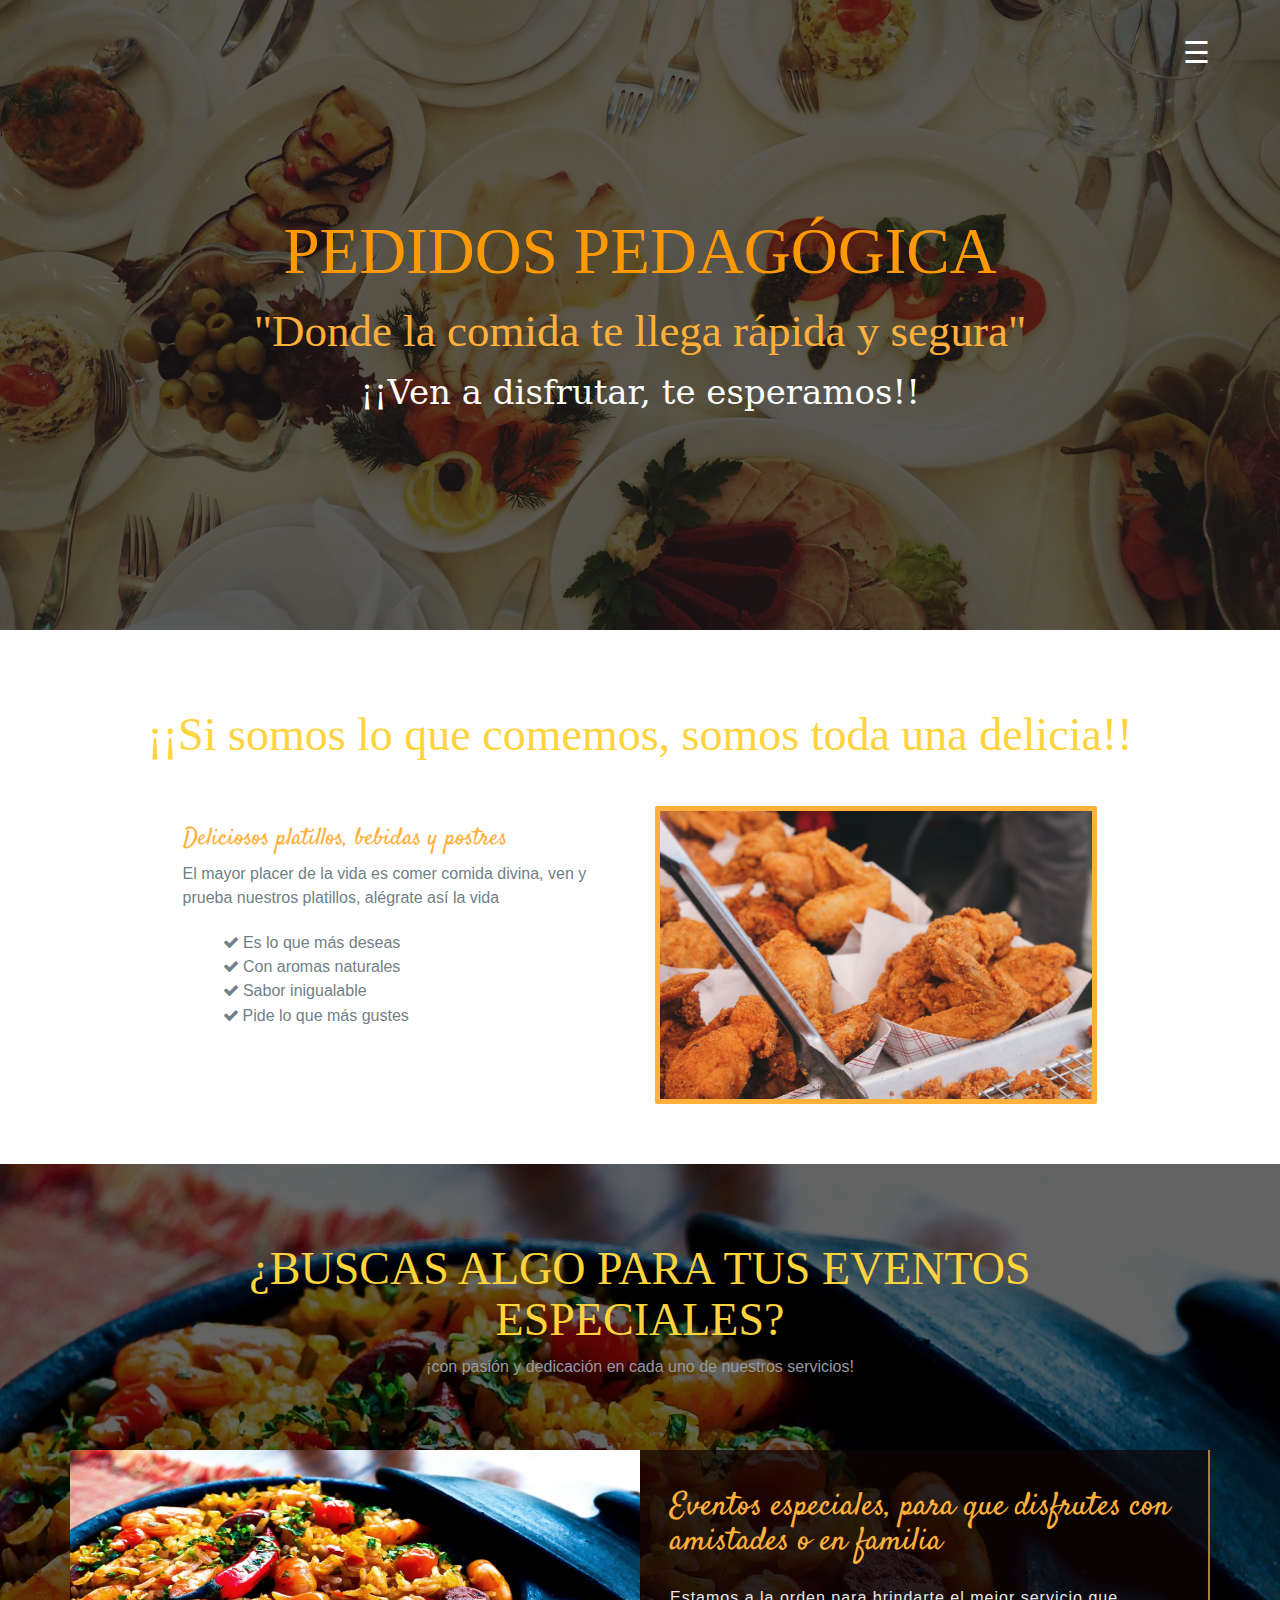
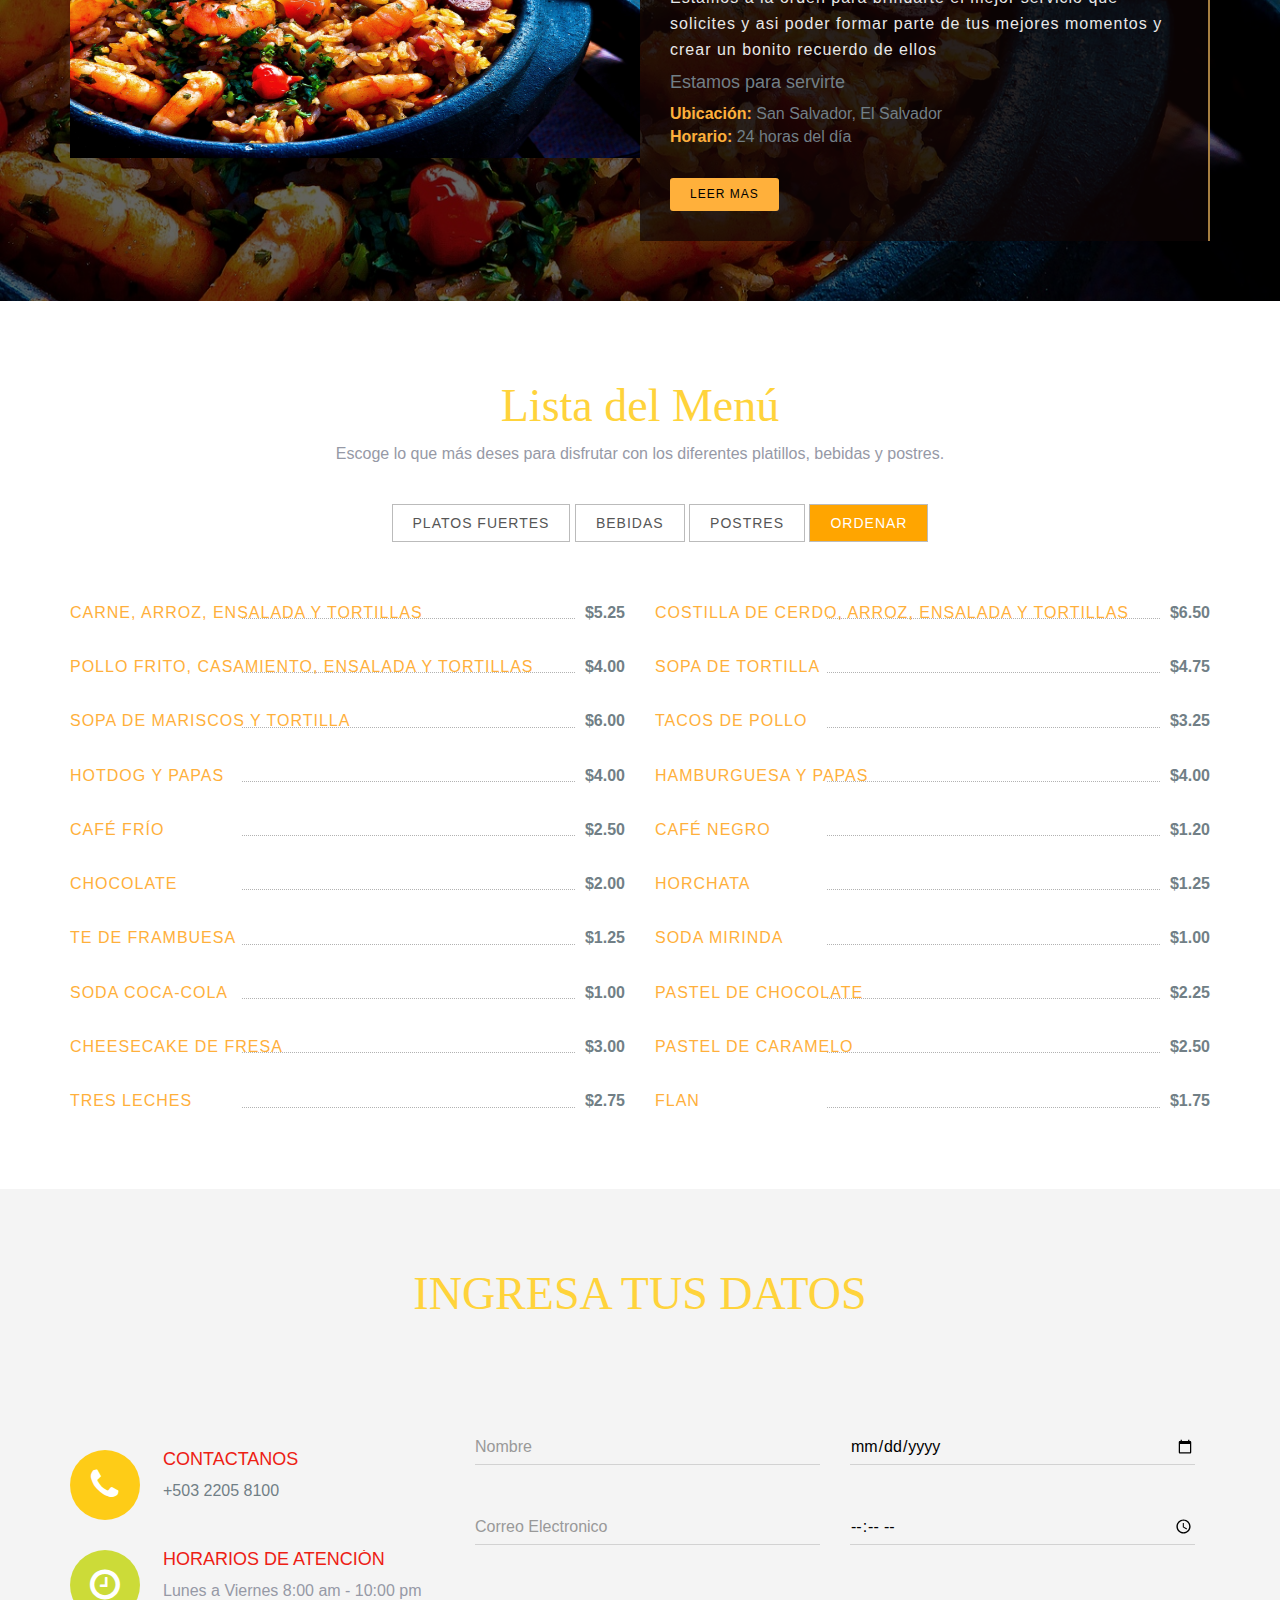
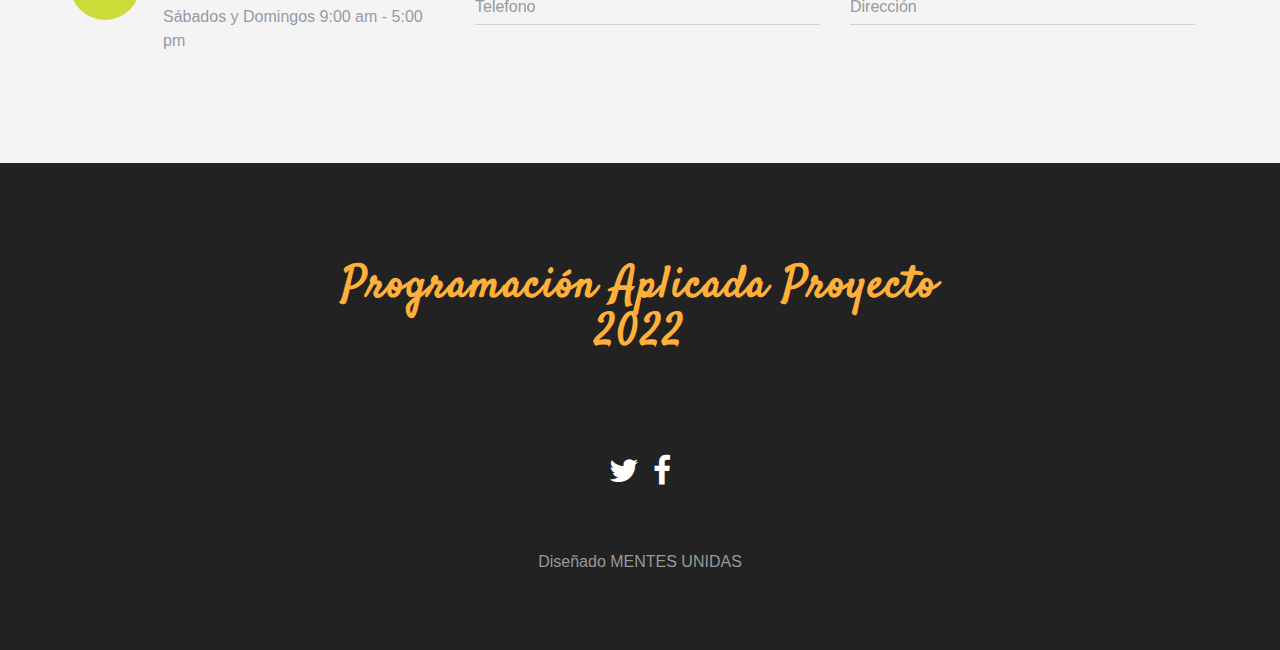
<file: delicious/index.html>
<!DOCTYPE html>
<html lang="en">

<head>
  <meta charset="utf-8">
  <meta name="viewport" content="width=device-width, initial-scale=1">
  <title>Programacion Aplicada</title>
  <meta name="description" content="Free Bootstrap Theme by BootstrapMade.com">
  <meta name="keywords" content="free website templates, free bootstrap themes, free template, free bootstrap, free website template">

  <link rel="stylesheet" type="text/css" href="https://fonts.googleapis.com/css?family=Satisfy|Bree+Serif|Candal|PT+Sans">
  <link rel="stylesheet" type="text/css" href="css/font-awesome.min.css">
  <link rel="stylesheet" type="text/css" href="css/bootstrap.min.css">
  <link rel="stylesheet" type="text/css" href="css/style.css">
  
</head>

<body>

  <!--menú-->
  <section id="banner">
    <div class="bg-color">
      <header id="header">
        <div class="container">
          <div id="mySidenav" class="sidenav">
            <a href="javascript:void(0)" class="closebtn" onclick="closeNav()">&times;</a>
            <a href="#about">A cerca</a>
            <a href="#event">Eventos</a>
            <a href="#menu-list">Menú</a>
            <a href="#contact">Contáctanos</a>
            
          </div>

          <span onclick="openNav()" class="pull-right menu-icon">☰</span>
        </div>
      </header>
      <div class="container">
        <div class="row">
          <div class="inner text-center">
            <h1 class="logo-name">PEDIDOS PEDAGÓGICA</h1>
            <h2>&quot;Donde la comida te llega rápida y segura&quot;</h2>
            <p>¡¡Ven a disfrutar, te esperamos!!</p>
            <p>&nbsp;</p>
          </div>
        </div>
      </div>
    </div>
  </section>
  
  <section id="about" class="section-padding">
    <div class="container">
      <div class="row">
        <div class="col-md-12 text-center marb-35">
          <h1 class="header-h">¡¡Si somos lo que comemos, somos toda una delicia!! </h1>
       </div>
        <div class="col-md-1"></div>
        <div class="col-md-10">
          <div class="col-md-6 col-sm-6">
            <div class="about-info">
              <h2 class="heading">Deliciosos platillos, bebidas y postres  </h2>
              <p>El mayor placer de la vida es comer comida divina, ven y prueba nuestros platillos, alégrate así la vida</p>
              <div class="details-list">
                <ul>
                  <li><em class="fa fa-check"></em> Es lo que más deseas</li>
                  <li><em class="fa fa-check"></em> Con aromas naturales</li>
                  <li><em class="fa fa-check"></em> Sabor inigualable</li>
                  <li><em class="fa fa-check">&nbsp;</em>Pide lo que más gustes</li>
                </ul>
              </div>
            </div>
          </div>
          <div class="col-md-6 col-sm-6">
            <img src="img/res01.jpg" alt="" class="img-responsive">
          </div>
        </div>
        <div class="col-md-1"></div>
      </div>
    </div>
  </section>
  <!--/about-->
  <!-- event -->
  <section id="event">
    <div class="bg-color" class="section-padding">
      <div class="container">
        <div class="row">
          <div class="col-xs-12 text-center" style="padding:60px;">
            <h1 class="header-h">¿BUSCAS ALGO PARA TUS EVENTOS ESPECIALES?</h1>
            <p class="header-p">¡con pasión y dedicación en cada uno de nuestros servicios!</p>
          </div>
          <div class="col-md-12" style="padding-bottom:60px;">
            <div class="item active left">
              <div class="col-md-6 col-sm-6 left-images">
                <img src="img/res02.jpg" class="img-responsive">
              </div>
              <div class="col-md-6 col-sm-6 details-text">
                <div class="content-holder">
                  <h2>Eventos especiales, para que disfrutes con amistades o en familia </h2>
                  <p>Estamos a la orden para brindarte el mejor servicio que solicites y asi poder formar parte de tus mejores momentos y crear un bonito recuerdo de ellos&nbsp; </p>
                  <address>
					  <h4>Estamos para servirte</h4>
                  <strong>Ubicación: </strong>San Salvador, El Salvador<br>
                  <strong>Horario: </strong> 24 horas del día
                  </address>
                  <a class="btn btn-imfo btn-read-more" href="events-details.html">Leer mas</a></div>
              </div>
            </div>
          </div>
        </div>
      </div>
    </div>
  </section>
  <!--/ event -->
  <!-- menu -->
  <section id="menu-list" class="section-padding">
    <div class="container">
      <div class="row">
        <div class="col-md-12 text-center marb-35">
          <h1 class="header-h">Lista del Menú</h1>
          <p class="header-p">Escoge lo que más deses para disfrutar con los diferentes platillos, bebidas y postres.</p>
        </div>

        <div class="col-md-12  text-center" id="menu-flters">
          <ul>
            
            <li><a class="filter" data-filter=".maincourse">PLATOS FUERTES</a></li>
            <li><a class="filter" data-filter=".drink">BEBIDAS</a></li>
            <li><a class="filter" data-filter=".afters">POSTRES</a></li>
            <li><a href="https://forms.gle/iBTjPCKKxkvt9PT59" class="filter" style="width: 100px; background-color:orange; color:#ffffff;">ORDENAR</a></li>
          </ul>
        </div>

        <div id="menu-wrapper">

          <div class="maincourse menu-restaurant"><span class="clearfix"> <a class="menu-title" href="#" data-meal-img="assets/img/restaurant/rib.jpg">Carne, arroz, ensalada y tortillas </a> <span style="left: 166px; right: 44px;"class="menu-line"> </span> <span class="menu-price">$5.25</span></span></div>

          <div class="maincourse menu-restaurant"><span class="clearfix"> <a class="menu-title" href="#" data-meal-img="assets/img/restaurant/rib.jpg">Costilla de cerdo, arroz, ensalada y tortillas</a> <span style="left: 166px; right: 
		  44px;" class="menu-line"></span> <span class="menu-price">$6.50</span></span></div>

          <div class="maincourse menu-restaurant"><span class="clearfix"> <a class="menu-title" href="#" data-meal-img="assets/img/restaurant/rib.jpg">Pollo frito, casamiento, ensalada y tortillas</a> <span style="left: 166px; right: 44px;" class="menu-line"></span> <span class="menu-price">$4.00</span></span></div>
          
		  <div class="maincourse menu-restaurant"><span class="clearfix"> <a class="menu-title" href="#" data-meal-img="assets/img/restaurant/rib.jpg">Sopa de tortilla</a> <span style="left: 166px; right:
		  44px;" class="menu-line"></span> <span class="menu-price">$4.75</span></span></div>
			
		  <div class="maincourse menu-restaurant"><span class="clearfix"> <a class="menu-title" href="#" data-meal-img="assets/img/restaurant/rib.jpg">Sopa de mariscos y tortilla</a> <span style="left: 166px; right: 
		  44px;" class="menu-line"></span> <span class="menu-price">$6.00</span></span></div>
			
		 <div class="maincourse menu-restaurant"><span class="clearfix"> <a class="menu-title" href="#" data-meal-img="assets/img/restaurant/rib.jpg">Tacos de pollo</a> <span style="left: 166px; right:
		  44px;" class="menu-line"></span> <span class="menu-price">$3.25</span></span></div>
			
		 <div class="maincourse menu-restaurant"><span class="clearfix"> <a class="menu-title" href="#" data-meal-img="assets/img/restaurant/rib.jpg">Hotdog y papas</a> <span style="left: 166px; right:
		 44px;" class="menu-line"></span> <span class="menu-price">$4.00</span></span></div>
			
		 <div class="maincourse menu-restaurant"><span class="clearfix"> <a class="menu-title" href="#" data-meal-img="assets/img/restaurant/rib.jpg">Hamburguesa y papas</a> <span style="left: 166px; right:
	     44px;" class="menu-line"></span> <span class="menu-price">$4.00</span></span></div>
			
			

       
		<div class="drink menu-restaurant"><span class="clearfix"> <a class="menu-title" href="#" data-meal-img="assets/img/restaurant/rib.jpg">Café frío </a> <span style="left: 166px; right:
		44px;" class="menu-line"></span><span class="menu-price">$2.50</span></span></div>
			
		<div class="drink menu-restaurant"><span class="clearfix"> <a class="menu-title" href="#" data-meal-img="assets/img/restaurant/rib.jpg">Café negro </a> <span style="left: 166px; right:
		44px;" class="menu-line"></span> <span class="menu-price">$1.20</span></span></div>
			
		<div class="drink menu-restaurant"><span class="clearfix"> <a class="menu-title" href="#" data-meal-img="assets/img/restaurant/rib.jpg">Chocolate </a> <span style="left: 166px; right:
		44px;" class="menu-line"></span> <span class="menu-price">$2.00</span></span></div>
			
		<div class="drink menu-restaurant"><span class="clearfix"> <a class="menu-title" href="#" data-meal-img="assets/img/restaurant/rib.jpg">Horchata </a> <span style="left: 166px; right:
		44px;" class="menu-line"></span> <span class="menu-price">$1.25</span></span></div>
			
		<div class="drink menu-restaurant"><span class="clearfix"> <a class="menu-title" href="#" data-meal-img="assets/img/restaurant/rib.jpg">Te de frambuesa</a> <span style="left: 166px; right:
		44px;" class="menu-line"></span> <span class="menu-price">$1.25</span></span></div>
			
		<div class="drink menu-restaurant"><span class="clearfix"> <a class="menu-title" href="#" data-meal-img="assets/img/restaurant/rib.jpg">Soda mirinda</a> <span style="left: 166px; right:
		44px;" class="menu-line"></span> <span class="menu-price">$1.00</span></span></div>
			
		<div class="drink menu-restaurant"><span class="clearfix"> <a class="menu-title" href="#" data-meal-img="assets/img/restaurant/rib.jpg">Soda coca-cola</a> <span style="left: 166px; right:
		44px;" class="menu-line"></span> <span class="menu-price">$1.00</span></span></div>
			

			
			
			
		<div class="afters menu-restaurant"><span class="clearfix"> <a class="menu-title" href="#" data-meal-img="assets/img/restaurant/rib.jpg">Pastel de chocolate</a> <span style="left: 166px; right:
		44px;" class="menu-line"></span> <span class="menu-price">$2.25</span></span></div>
		
		<div class="afters menu-restaurant"><span class="clearfix"> <a class="menu-title" href="#" data-meal-img="assets/img/restaurant/rib.jpg">Cheesecake de fresa</a> <span style="left: 166px; right:
		44px;" class="menu-line"></span> <span class="menu-price">$3.00</span></span></div>
		
		<div class="afters menu-restaurant"><span class="clearfix"> <a class="menu-title" href="#" data-meal-img="assets/img/restaurant/rib.jpg">Pastel de caramelo</a> <span style="left: 166px; right: 
	    44px;" class="menu-line"></span> <span class="menu-price">$2.50</span></span></div>
		
		<div class="afters menu-restaurant"><span class="clearfix"> <a class="menu-title" href="#" data-meal-img="assets/img/restaurant/rib.jpg">Tres leches</a> <span style="left: 166px; right:
		44px;" class="menu-line"></span> <span class="menu-price">$2.75</span></span></div>
			
		<div class="afters menu-restaurant"><span class="clearfix"> <a class="menu-title" href="#" data-meal-img="assets/img/restaurant/rib.jpg">Flan</a> <span style="left: 166px; right: 
		44px;" class="menu-line"></span> <span class="menu-price">$1.75</span></span></div>
			
		
</div>



      </div>
    </div>
  </section>
  <!--/ menu -->
  <!-- contact -->
  <section id="contact" class="section-padding">
    <div class="container">
      <div class="row">
        <div class="col-md-12 text-center">
          <h1 class="header-h">INGRESA TUS DATOS</h1>
          <p class="header-p">&nbsp;</p>
        </div>
      </div>
      <div class="row msg-row">
        <div class="col-md-4 col-sm-4 mr-15">
          <div class="media-2">
            <div class="media-left">
              <div class="contact-phone bg-1 text-center"><span class="phone-in-talk fa fa-phone"></span></div>
            </div>
            <div class="media-body">
              <h4 class="dark-blue regular">CONTACTANOS </h4>
              <p>+503 2205 8100</p>
            </div>
          </div>
          <div class="media-2">
            <div class="media-left">
              <div class="contact-email bg-14 text-center"><span class="hour-icon fa fa-clock-o"></span></div>
            </div>
            <div class="media-body">
              <h4 class="dark-blue regular">HORARIOS DE ATENCIÓN </h4>
              <p class="light-blue regular alt-p"> Lunes a Viernes 8:00 am - 10:00 pm</p>
              <p class="light-blue regular alt-p">Sábados y Domingos 9:00 am - 5:00 pm </p>
            </div>
          </div>
        </div>
        <div class="col-md-8 col-sm-8">
          <form action="" method="post" role="form" class="contactForm">
            <div id="sendmessage">Your booking request has been sent. Thank you!</div>
            <div id="errormessage"></div>
            <div class="col-md-6 col-sm-6 contact-form pad-form">
              <div class="form-group label-floating is-empty">
                <input type="text" name="name" class="form-control" id="name" placeholder="Nombre" data-rule="minlen:4" data-msg="Please enter at least 4 chars" />
                <div class="validation"></div>
              </div>

            </div>
            <div class="col-md-6 col-sm-6 contact-form">
              <div class="form-group">
                <input type="date" class="form-control label-floating is-empty" name="date" id="date" placeholder="Date" data-rule="required" data-msg="This field is required" />
                <div class="validation"></div>
              </div>
            </div>
            <div class="col-md-6 col-sm-6 contact-form pad-form">
              <div class="form-group">
                <input type="email" class="form-control label-floating is-empty" name="email" id="email" placeholder="Correo Electronico" data-rule="email" data-msg="Please enter a valid email" />
                <div class="validation"></div>
              </div>
            </div>
            <div class="col-md-6 col-sm-6 contact-form">
              <div class="form-group">
                <input type="time" class="form-control label-floating is-empty" name="time" id="time" placeholder="Fecha/Hora" data-rule="required" data-msg="This field is required" />
                <div class="validation"></div>
              </div>
            </div>
            <div class="col-md-6 col-sm-6 contact-form">
              <div class="form-group">
                <input type="text" class="form-control label-floating is-empty" name="phone" id="phone" placeholder="Telefono" data-rule="required" data-msg="This field is required" />
                <div class="validation"></div>
              </div>
            </div>
            <div class="col-md-6 col-sm-6 contact-form">
              <div class="form-group">
                <input type="text" class="form-control label-floating is-empty" name="address" id="people" placeholder="Dirección" data-rule="required" data-msg="This field is required" />
                <div class="validation"></div>
              </div>
            </div>
            <div class="col-md-12 contact-form">
              <div class="form-group label-floating is-empty">
                <div class="validation"></div>
              </div>

            </div>
            <div class="col-md-12 btnpad">
              <div class="contacts-btn-pad"> </div>
            </div>
          </form>
        </div>
      </div>
    </div>
  </section>
  <!-- / contact -->
  <!-- footer -->
  <footer class="footer text-center">
    <div class="footer-top">
      <div class="row">
        <div class="col-md-offset-3 col-md-6 text-center">
          <div class="widget">
            <h4 class="widget-title">Programación Aplicada Proyecto 2022</h4>
            <address>
            &nbsp;
            </address>
            <div class="social-list">
              <a href="#"><i class="fa fa-twitter" aria-hidden="true"></i></a>
              <a href="#"><i class="fa fa-facebook" aria-hidden="true"></i></a>
            </div>
            <p class="copyright clear-float">&nbsp;</p>
            <p class="copyright clear-float"><div class="credits">
               
                Diseñado MENTES UNIDAS</div>
            </p>
          </div>
        </div>
      </div>
    </div>
  </footer>
  <!-- / footer -->

  <script src="js/jquery.min.js"></script>
  <script src="js/jquery.easing.min.js"></script>
  <script src="js/bootstrap.min.js"></script>
  <script src="js/custom.js"></script>
  <script src="contactform/contactform.js"></script>

</body>

</html>
</file>
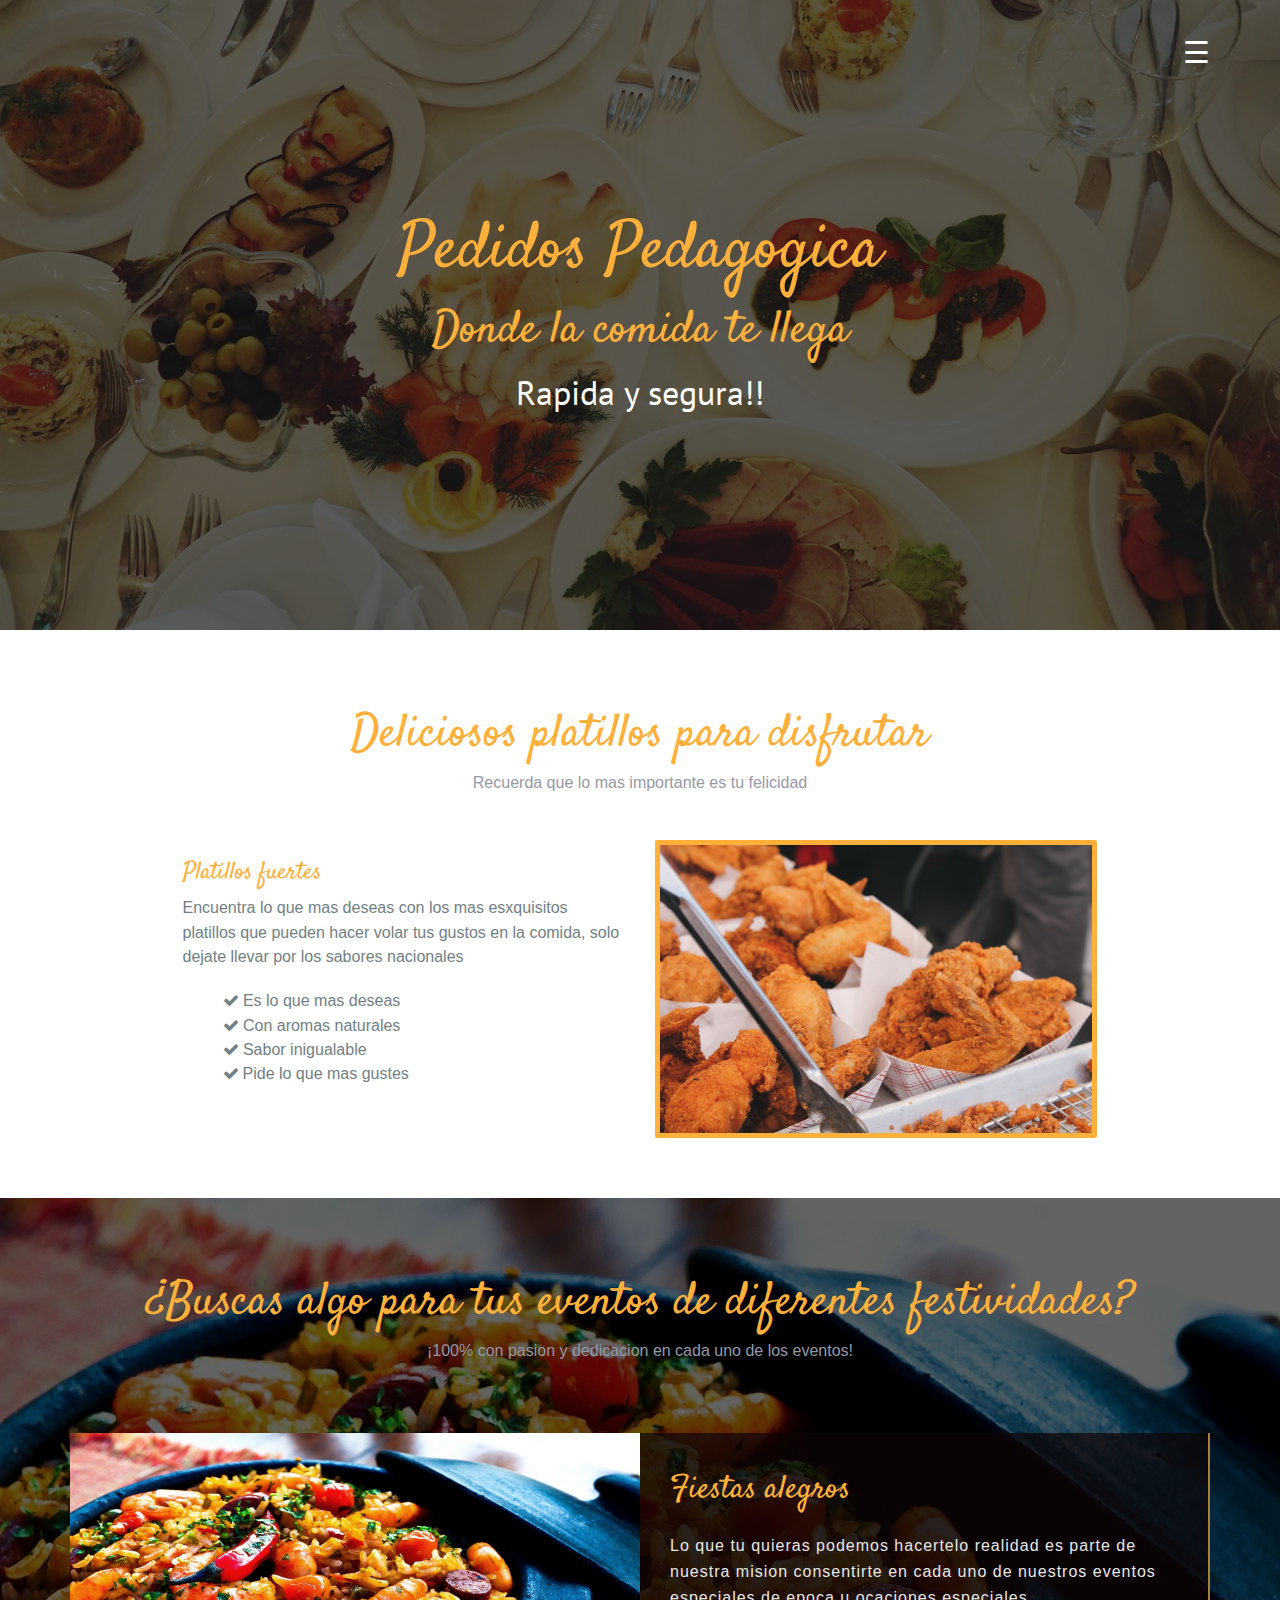
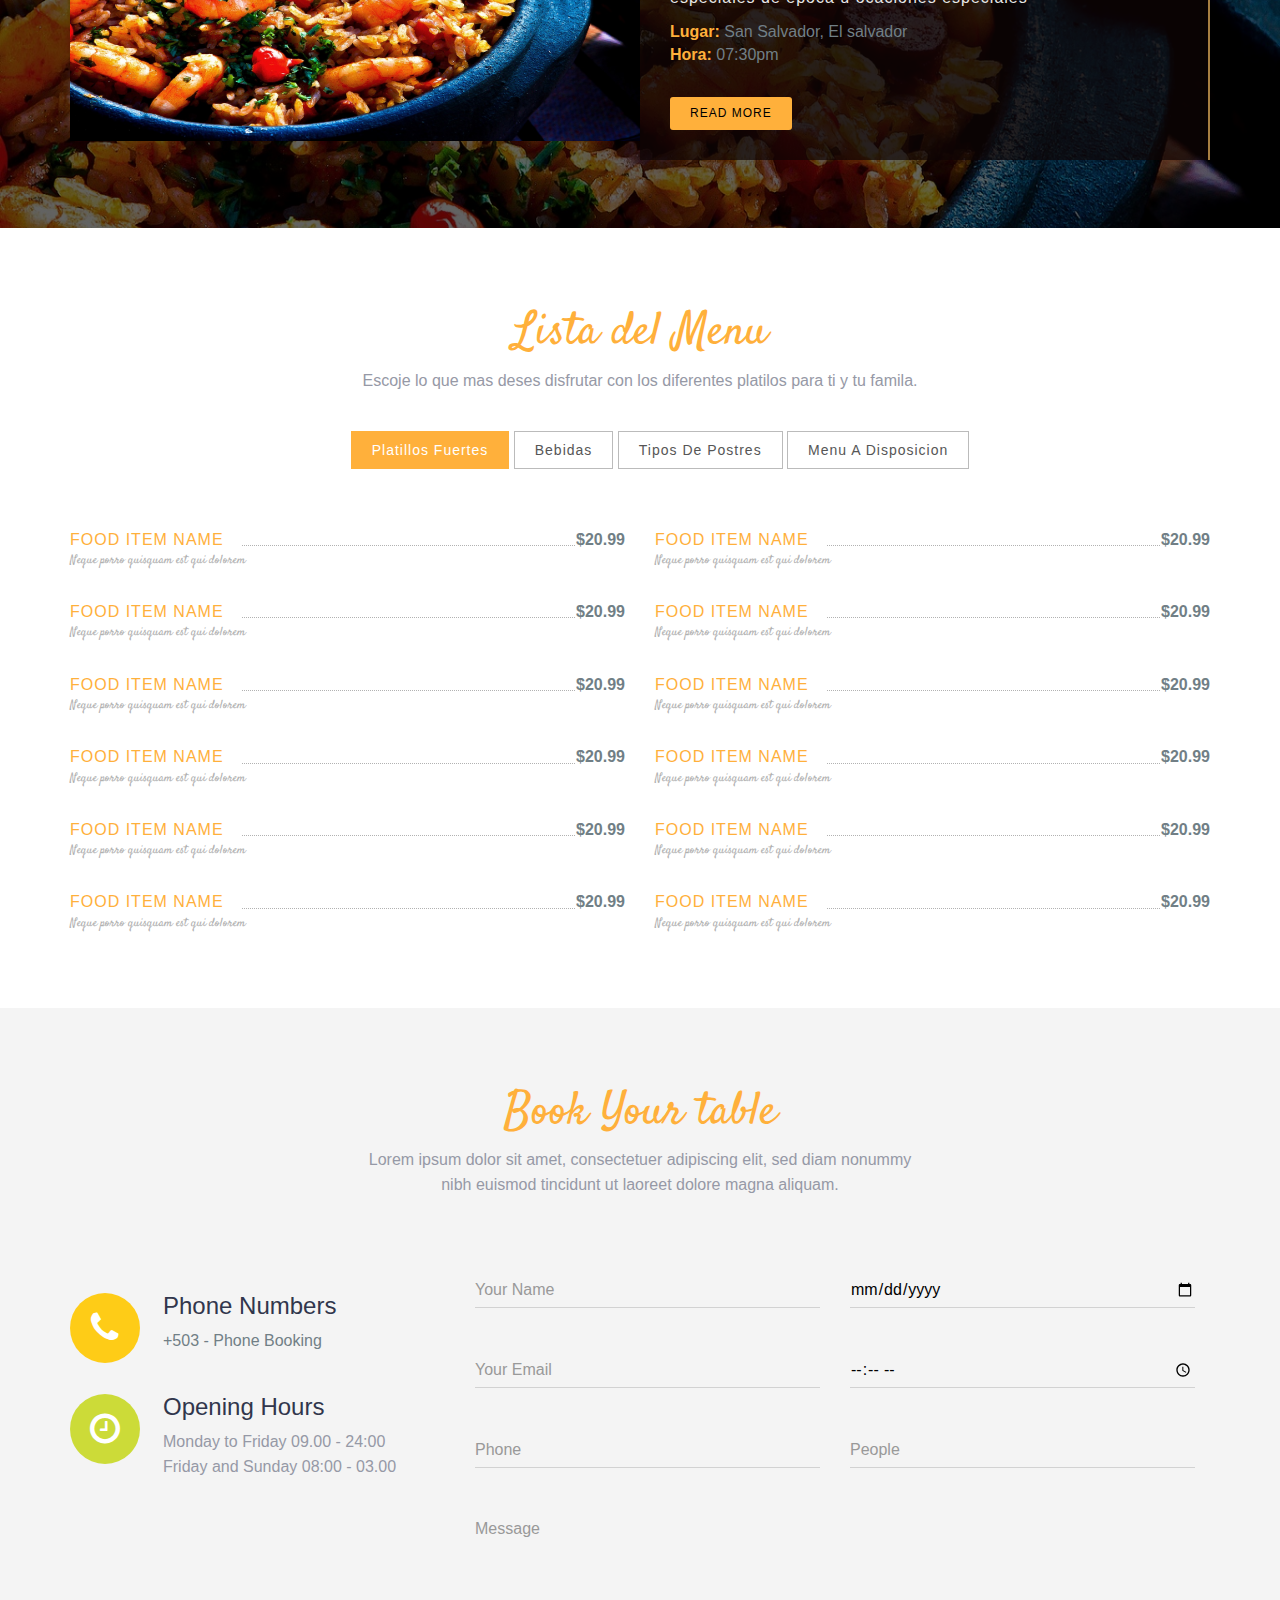
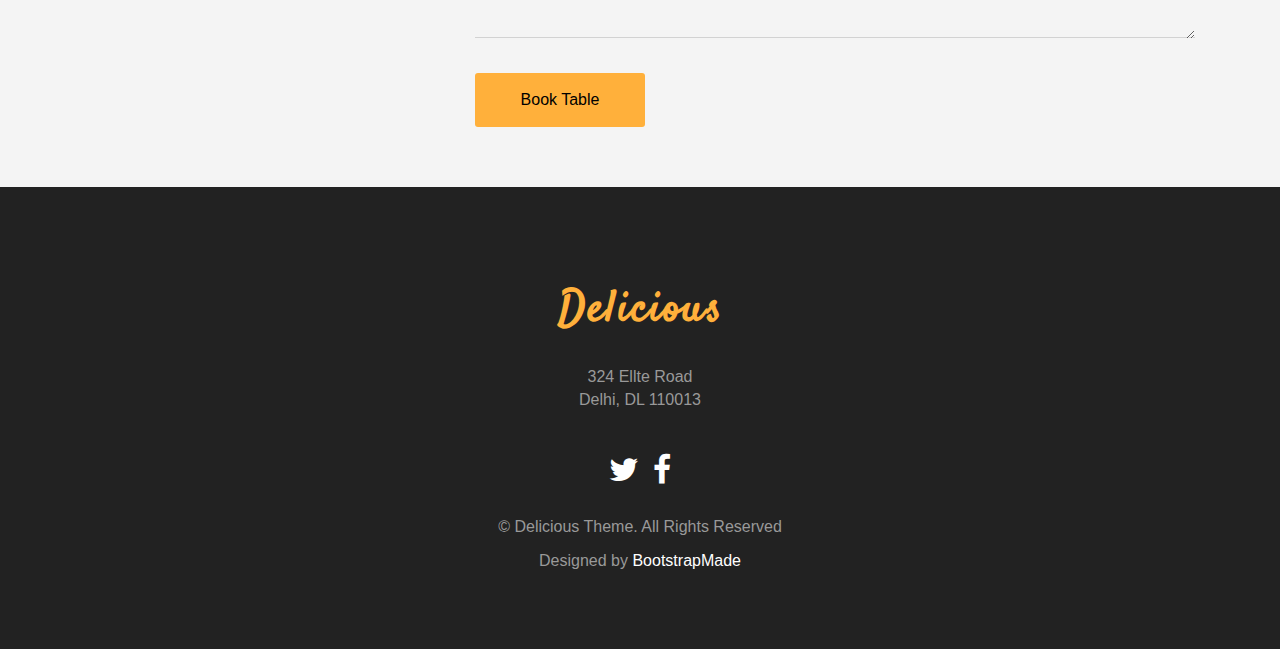
<file: delicious/Delicious/index.html>
<!DOCTYPE html>
<html lang="en">

<head>
  <meta charset="utf-8">
  <meta name="viewport" content="width=device-width, initial-scale=1">
  <title>Delicious</title>
  <meta name="description" content="Free Bootstrap Theme by BootstrapMade.com">
  <meta name="keywords" content="free website templates, free bootstrap themes, free template, free bootstrap, free website template">

  <link rel="stylesheet" type="text/css" href="https://fonts.googleapis.com/css?family=Satisfy|Bree+Serif|Candal|PT+Sans">
  <link rel="stylesheet" type="text/css" href="css/font-awesome.min.css">
  <link rel="stylesheet" type="text/css" href="css/bootstrap.min.css">
  <link rel="stylesheet" type="text/css" href="css/style.css">
  <!-- =======================================================
    Theme Name: Delicious
    Theme URL: https://bootstrapmade.com/delicious-free-restaurant-bootstrap-theme/
    Author: BootstrapMade.com
    Author URL: https://bootstrapmade.com
  ======================================================= -->
</head>

<body>
  <!--banner-->
  <section id="banner">
    <div class="bg-color">
      <header id="header">
        <div class="container">
          <div id="mySidenav" class="sidenav">
            <a href="javascript:void(0)" class="closebtn" onclick="closeNav()">&times;</a>
            <a href="#about">About</a>
            <a href="#event">Event</a>
            <a href="#menu-list">Menu</a>
            <a href="#contact">Book a table</a>
          </div>
          <!-- Use any element to open the sidenav -->
          <span onclick="openNav()" class="pull-right menu-icon">☰</span>
        </div>
      </header>
      <div class="container">
        <div class="row">
          <div class="inner text-center">
            <h1 class="logo-name">Pedidos Pedagogica</h1>
            <h2>Donde la comida te llega</h2>
            <p>Rapida y segura!!</p>
          </div>
        </div>
      </div>
    </div>
  </section>
  <!-- / banner -->
  <!--about-->
  <section id="about" class="section-padding">
    <div class="container">
      <div class="row">
        <div class="col-md-12 text-center marb-35">
          <h1 class="header-h">Deliciosos platillos para disfrutar </h1>
          <p class="header-p">Recuerda que lo mas importante es tu felicidad </p>
        </div>
        <div class="col-md-1"></div>
        <div class="col-md-10">
          <div class="col-md-6 col-sm-6">
            <div class="about-info">
              <h2 class="heading">Platillos fuertes </h2>
              <p>Encuentra lo que mas deseas con los mas esxquisitos platillos que pueden hacer volar tus gustos en la comida, solo dejate llevar por los sabores nacionales</p>
              <div class="details-list">
                <ul>
                  <li><em class="fa fa-check"></em> Es lo que mas deseas</li>
                  <li><em class="fa fa-check"></em> Con aromas naturales</li>
                  <li><em class="fa fa-check"></em> Sabor inigualable</li>
                  <li><em class="fa fa-check">&nbsp;</em>Pide lo que mas gustes</li>
                </ul>
              </div>
            </div>
          </div>
          <div class="col-md-6 col-sm-6">
            <img src="img/res01.jpg" alt="" class="img-responsive">
          </div>
        </div>
        <div class="col-md-1"></div>
      </div>
    </div>
  </section>
  <!--/about-->
  <!-- event -->
  <section id="event">
    <div class="bg-color" class="section-padding">
      <div class="container">
        <div class="row">
          <div class="col-xs-12 text-center" style="padding:60px;">
            <h1 class="header-h">¿Buscas algo para tus eventos de diferentes festividades?</h1>
            <p class="header-p">¡100% con pasion y dedicacion en cada uno de los eventos!</p>
          </div>
          <div class="col-md-12" style="padding-bottom:60px;">
            <div class="item active left">
              <div class="col-md-6 col-sm-6 left-images">
                <img src="img/res02.jpg" class="img-responsive">
              </div>
              <div class="col-md-6 col-sm-6 details-text">
                <div class="content-holder">
                  <h2>Fiestas alegros </h2>
                  <p>Lo que tu quieras podemos hacertelo realidad es parte de nuestra mision consentirte en cada uno de nuestros eventos especiales de epoca u ocaciones especiales&nbsp; </p>
                  <address>
                  <strong>Lugar: </strong>San Salvador, El salvador<br>
                  <strong>Hora: </strong> 07:30pm
                  </address>
                  <a class="btn btn-imfo btn-read-more" href="events-details.html">Read more</a>
                </div>
              </div>
            </div>
          </div>
        </div>
      </div>
    </div>
  </section>
  <!--/ event -->
  <!-- menu -->
  <section id="menu-list" class="section-padding">
    <div class="container">
      <div class="row">
        <div class="col-md-12 text-center marb-35">
          <h1 class="header-h">Lista del Menu</h1>
          <p class="header-p">Escoje lo que mas deses disfrutar con los diferentes platilos para ti y tu famila.</p>
        </div>

        <div class="col-md-12  text-center" id="menu-flters">
          <ul>
            <li><a class="filter active" data-filter=".menu-restaurant">Platillos Fuertes</a></li>
            <li><a class="filter" data-filter=".breakfast">Bebidas</a></li>
            <li><a class="filter" data-filter=".lunch">Tipos de postres</a></li>
            <li><a class="filter" data-filter=".dinner">Menu a disposicion</a></li>
          </ul>
        </div>

        <div id="menu-wrapper">

          <div class="breakfast menu-restaurant">
            <span class="clearfix">
              <a class="menu-title" href="#" data-meal-img="assets/img/restaurant/rib.jpg">Food Item Name</a>
              <span style="left: 166px; right: 44px;" class="menu-line"></span>
              <span class="menu-price">$20.99</span>
            </span>
            <span class="menu-subtitle">Neque porro quisquam est qui dolorem</span>
          </div>

          <div class="breakfast menu-restaurant">
            <span class="clearfix">
              <a class="menu-title" href="#" data-meal-img="assets/img/restaurant/rib.jpg">Food Item Name</a>
              <span style="left: 166px; right: 44px;" class="menu-line"></span>
              <span class="menu-price">$20.99</span>
            </span>
            <span class="menu-subtitle">Neque porro quisquam est qui dolorem</span>
          </div>

          <div class="breakfast menu-restaurant">
            <span class="clearfix">
              <a class="menu-title" href="#" data-meal-img="assets/img/restaurant/rib.jpg">Food Item Name</a>
              <span style="left: 166px; right: 44px;" class="menu-line"></span>
              <span class="menu-price">$20.99</span>
            </span>
            <span class="menu-subtitle">Neque porro quisquam est qui dolorem</span>
          </div>

          <div class="breakfast menu-restaurant">
            <span class="clearfix">
              <a class="menu-title" href="#" data-meal-img="assets/img/restaurant/rib.jpg">Food Item Name</a>
              <span style="left: 166px; right: 44px;" class="menu-line"></span>
              <span class="menu-price">$20.99</span>
            </span>
            <span class="menu-subtitle">Neque porro quisquam est qui dolorem</span>
          </div>

          <div class="lunch menu-restaurant">
            <span class="clearfix">
              <a class="menu-title" href="#" data-meal-img="assets/img/restaurant/rib.jpg">Food Item Name</a>
              <span style="left: 166px; right: 44px;" class="menu-line"></span>
              <span class="menu-price">$20.99</span>
            </span>
            <span class="menu-subtitle">Neque porro quisquam est qui dolorem</span>
          </div>

          <div class="lunch menu-restaurant">
            <span class="clearfix">
              <a class="menu-title" href="#" data-meal-img="assets/img/restaurant/rib.jpg">Food Item Name</a>
              <span style="left: 166px; right: 44px;" class="menu-line"></span>
              <span class="menu-price">$20.99</span>
            </span>
            <span class="menu-subtitle">Neque porro quisquam est qui dolorem</span>
          </div>

          <div class="lunch menu-restaurant">
            <span class="clearfix">
              <a class="menu-title" href="#" data-meal-img="assets/img/restaurant/rib.jpg">Food Item Name</a>
              <span style="left: 166px; right: 44px;" class="menu-line"></span>
              <span class="menu-price">$20.99</span>
            </span>
            <span class="menu-subtitle">Neque porro quisquam est qui dolorem</span>
          </div>

          <div class="lunch menu-restaurant">
            <span class="clearfix">
              <a class="menu-title" href="#" data-meal-img="assets/img/restaurant/rib.jpg">Food Item Name</a>
              <span style="left: 166px; right: 44px;" class="menu-line"></span>
              <span class="menu-price">$20.99</span>
            </span>
            <span class="menu-subtitle">Neque porro quisquam est qui dolorem</span>
          </div>

          <div class="lunch menu-restaurant">
            <span class="clearfix">
              <a class="menu-title" href="#" data-meal-img="assets/img/restaurant/rib.jpg">Food Item Name</a>
              <span style="left: 166px; right: 44px;" class="menu-line"></span>
              <span class="menu-price">$20.99</span>
            </span>
            <span class="menu-subtitle">Neque porro quisquam est qui dolorem</span>
          </div>

          <div class="dinner menu-restaurant">
            <span class="clearfix">
              <a class="menu-title" href="#" data-meal-img="assets/img/restaurant/rib.jpg">Food Item Name</a>
              <span style="left: 166px; right: 44px;" class="menu-line"></span>
              <span class="menu-price">$20.99</span>
            </span>
            <span class="menu-subtitle">Neque porro quisquam est qui dolorem</span>
          </div>

          <div class="dinner menu-restaurant">
            <span class="clearfix">
              <a class="menu-title" href="#" data-meal-img="assets/img/restaurant/rib.jpg">Food Item Name</a>
              <span style="left: 166px; right: 44px;" class="menu-line"></span>
              <span class="menu-price">$20.99</span>
            </span>
            <span class="menu-subtitle">Neque porro quisquam est qui dolorem</span>
          </div>

          <div class="dinner menu-restaurant">
            <span class="clearfix">
              <a class="menu-title" href="#" data-meal-img="assets/img/restaurant/rib.jpg">Food Item Name</a>
              <span style="left: 166px; right: 44px;" class="menu-line"></span>
              <span class="menu-price">$20.99</span>
            </span>
            <span class="menu-subtitle">Neque porro quisquam est qui dolorem</span>
          </div>
        </div>

      </div>
    </div>
  </section>
  <!--/ menu -->
  <!-- contact -->
  <section id="contact" class="section-padding">
    <div class="container">
      <div class="row">
        <div class="col-md-12 text-center">
          <h1 class="header-h">Book Your table</h1>
          <p class="header-p">Lorem ipsum dolor sit amet, consectetuer adipiscing elit, sed diam nonummy
            <br>nibh euismod tincidunt ut laoreet dolore magna aliquam. </p>
        </div>
      </div>
      <div class="row msg-row">
        <div class="col-md-4 col-sm-4 mr-15">
          <div class="media-2">
            <div class="media-left">
              <div class="contact-phone bg-1 text-center"><span class="phone-in-talk fa fa-phone"></span></div>
            </div>
            <div class="media-body">
              <h4 class="dark-blue regular">Phone Numbers</h4>
              <p>+503 - Phone Booking</p>
            </div>
          </div>
          <div class="media-2">
            <div class="media-left">
              <div class="contact-email bg-14 text-center"><span class="hour-icon fa fa-clock-o"></span></div>
            </div>
            <div class="media-body">
              <h4 class="dark-blue regular">Opening Hours</h4>
              <p class="light-blue regular alt-p"> Monday to Friday 09.00 - 24:00</p>
              <p class="light-blue regular alt-p">
                Friday and Sunday 08:00 - 03.00
              </p>
            </div>
          </div>
        </div>
        <div class="col-md-8 col-sm-8">
          <form action="" method="post" role="form" class="contactForm">
            <div id="sendmessage">Your booking request has been sent. Thank you!</div>
            <div id="errormessage"></div>
            <div class="col-md-6 col-sm-6 contact-form pad-form">
              <div class="form-group label-floating is-empty">
                <input type="text" name="name" class="form-control" id="name" placeholder="Your Name" data-rule="minlen:4" data-msg="Please enter at least 4 chars" />
                <div class="validation"></div>
              </div>

            </div>
            <div class="col-md-6 col-sm-6 contact-form">
              <div class="form-group">
                <input type="date" class="form-control label-floating is-empty" name="date" id="date" placeholder="Date" data-rule="required" data-msg="This field is required" />
                <div class="validation"></div>
              </div>
            </div>
            <div class="col-md-6 col-sm-6 contact-form pad-form">
              <div class="form-group">
                <input type="email" class="form-control label-floating is-empty" name="email" id="email" placeholder="Your Email" data-rule="email" data-msg="Please enter a valid email" />
                <div class="validation"></div>
              </div>
            </div>
            <div class="col-md-6 col-sm-6 contact-form">
              <div class="form-group">
                <input type="time" class="form-control label-floating is-empty" name="time" id="time" placeholder="Time" data-rule="required" data-msg="This field is required" />
                <div class="validation"></div>
              </div>
            </div>
            <div class="col-md-6 col-sm-6 contact-form">
              <div class="form-group">
                <input type="text" class="form-control label-floating is-empty" name="phone" id="phone" placeholder="Phone" data-rule="required" data-msg="This field is required" />
                <div class="validation"></div>
              </div>
            </div>
            <div class="col-md-6 col-sm-6 contact-form">
              <div class="form-group">
                <input type="text" class="form-control label-floating is-empty" name="people" id="people" placeholder="People" data-rule="required" data-msg="This field is required" />
                <div class="validation"></div>
              </div>
            </div>
            <div class="col-md-12 contact-form">
              <div class="form-group label-floating is-empty">
                <textarea class="form-control" name="message" rows="5" rows="3" data-rule="required" data-msg="Please write something for us" placeholder="Message"></textarea>
                <div class="validation"></div>
              </div>

            </div>
            <div class="col-md-12 btnpad">
              <div class="contacts-btn-pad">
                <button class="contacts-btn">Book Table</button>
              </div>
            </div>
          </form>
        </div>
      </div>
    </div>
  </section>
  <!-- / contact -->
  <!-- footer -->
  <footer class="footer text-center">
    <div class="footer-top">
      <div class="row">
        <div class="col-md-offset-3 col-md-6 text-center">
          <div class="widget">
            <h4 class="widget-title">Delicious</h4>
            <address>324 Ellte Road<br>Delhi, DL 110013</address>
            <div class="social-list">
              <a href="#"><i class="fa fa-twitter" aria-hidden="true"></i></a>
              <a href="#"><i class="fa fa-facebook" aria-hidden="true"></i></a>
            </div>
            <p class="copyright clear-float">
              © Delicious Theme. All Rights Reserved
              <div class="credits">
                <!--
                  All the links in the footer should remain intact.
                  You can delete the links only if you purchased the pro version.
                  Licensing information: https://bootstrapmade.com/license/
                  Purchase the pro version with working PHP/AJAX contact form: https://bootstrapmade.com/buy/?theme=Delicious
                -->
                Designed by <a href="https://bootstrapmade.com/">BootstrapMade</a>
              </div>
            </p>
          </div>
        </div>
      </div>
    </div>
  </footer>
  <!-- / footer -->

  <script src="js/jquery.min.js"></script>
  <script src="js/jquery.easing.min.js"></script>
  <script src="js/bootstrap.min.js"></script>
  <script src="js/custom.js"></script>
  <script src="contactform/contactform.js"></script>

</body>

</html>
</file>
<file: delicious/css/style.css>
/*
    Theme Name: Delicious
    Theme URL: https://bootstrapmade.com/delicious-free-restaurant-bootstrap-theme/
    Author: BootstrapMade.com
    Author URL: https://bootstrapmade.com
*/

body {
	font-size: 15px;
    line-height: 1.52;
    color: #717f86;
    font-size: 16px;
	font-family: 'Open Sans', sans-serif;
    font-weight: 400;
    overflow-x: hidden;
}
ol, ul {
	list-style: none;
}
blockquote, q {
	quotes: none;
}
blockquote:before, blockquote:after,
q:before, q:after {
	content: '';
	content: none;
}
table {
	border-collapse: collapse;
	border-spacing: 0;
}
#banner{
    background: url(../img/banner-bg.jpg) no-repeat center top;
    background-size: cover;
    min-height: 630px;
}
.bg-color{
    background-color: RGBA(0, 0, 0, 0.61);
    min-height: 630px;
}
#banner h2{
    font-family: Baskerville, "Palatino Linotype", Palatino, "Century Schoolbook L", "Times New Roman", serif;
    font-size: 45px;
    color: #FFB03B;
}
#banner p{
    font-family: Constantia, "Lucida Bright", "DejaVu Serif", Georgia, serif;
    color: #fcfcfc;
    font-size: 34px;
}
.section-padding{
    padding: 60px 0px;
}
.logo-name{
    font-family: Baskerville, "Palatino Linotype", Palatino, "Century Schoolbook L", "Times New Roman", serif;
    font-size: 65px;
    margin-top: 140px;
    color: #FF9903;
}
.sidenav {
    height: 100%;
    width: 0;
    position: fixed;
    z-index: 1;
    top: 0;
    right: 0;
    background-color: #111;
    overflow-x: hidden;
    padding-top: 60px;
    transition: 0.5s;
}
.sidenav a {
    padding: 8px 8px 8px 32px;
    text-decoration: none;
    font-size: 25px;
    color: #818181;
    display: block;
    transition: 0.3s
}
.sidenav a:hover, .offcanvas a:focus{
    color: #f1f1f1;
}
.closebtn {
    position: absolute;
    top: 0;
    right: 25px;
    font-size: 36px !important;
    margin-left: 50px;
}
#main {
    transition: margin-left .5s;
    padding: 20px;
}
.menu-icon
{
    color: #fff;
    font-size: 30px;
    margin-top: 30px;
    cursor: pointer;
}

.header-h {
    color: #FFD33B;
    font-size: 46px;
    font-family: Baskerville, "Palatino Linotype", Palatino, "Century Schoolbook L", "Times New Roman", serif;
    font-weight: 300;
}
.header-p {
    color: #9699a6;
    font-size: 16px;
}
.msg-row {
    margin-top: 56px;
}
.media-body, .media-left, .media-right {
    display: table-cell;
    vertical-align: top;
}
.bg-13 {background-color: #f04e4e;
    width: 70px;
    height: 70px;
    border-radius: 50%;
}
.contact-icon {
    color: #fff;
    position: absolute;
    left: 34px;
    font-size: 32px;
    margin-top: 18px;
}
.bg-1 {
    background-color: #fecc17;
    width: 70px;
    height: 70px;
    border-radius: 50%;
}
.bg-14 {
    background-color: #ccdb38;
    width: 70px;
    height: 70px;
    border-radius: 50%;
}
.dark-blue {
    color: #ED2013;
    font-size: 18px;
    margin-top: 0;
}
.light-blue {
    color: #9699a6;
    font-size: 16px;
    margin-bottom: 1px;
}
.media-body {
    margin-left: 10px;
    padding-left: 13px;
}
.media-2 {
    margin-top: 30px;
}
.newinput .form-group {
    margin: 8px 0 9px !important;
    padding-bottom: 10px;
}
.contact-form .form-control {
    color: #000 !important;
    font-size: 16px;
    font-weight: normal;
    height: 38px;
    line-height: 1.42857;
    padding: 7px 0;
}
.form-control, .form-group .form-control {
    border: 0;
    background-image: -webkit-gradient(linear, left top, left bottom, from(#009688), to(#009688)), -webkit-gradient(linear, left top, left bottom, from(#D2D2D2), to(#D2D2D2));
    background-image: -webkit-linear-gradient(#009688, #009688), -webkit-linear-gradient(#D2D2D2, #D2D2D2);
    background-image: -o-linear-gradient(#009688, #009688), -o-linear-gradient(#D2D2D2, #D2D2D2);
    background-image: linear-gradient(#009688, #009688), linear-gradient(#D2D2D2, #D2D2D2);
    -webkit-background-size: 0 2px, 100% 1px;
    background-size: 0 2px, 100% 1px;
    background-repeat: no-repeat;
    background-position: center bottom, center -webkit-calc(100% - 1px);
    background-position: center bottom, center calc(100% - 1px);
    background-color: rgba(0, 0, 0, 0);
    -webkit-transition: background 0s ease-out;
    -o-transition: background 0s ease-out;
    transition: background 0s ease-out;
    float: none;
    -webkit-box-shadow: none;
    box-shadow: none;
    border-radius: 0;
}
.contact-form {
    margin: 8px 0 9px !important;
    padding-bottom: 10px;
}
.contact-form textarea.form-control {
    color: #000 !important;
    height: auto;
}
.contacts-btn {
    background-color:  #FFB03B !important;
    color: #ffffff !important;
    width: 170px;
    height: 54px;
    border-radius: 3px;
    font-size: 16px;
    font-family: 'Roboto', sans-serif;
    font-weight: normal;
    text-transform: capitalize;
    border: 0px;
    color: #000 !important;
}

.validation {
    color: red;
    display:none;
    margin: 0 0 20px;
    font-weight:400;
    font-size:13px;
}

#sendmessage {
    color: green;
    border:1px solid green;
    display:none;
    text-align:center;
    padding:15px;
    font-weight:600;
    margin-bottom:15px;
}

#errormessage {
    color: red;
    display:none;
    border:1px solid red;
    text-align:center;
    padding:15px;
    font-weight:600;
    margin-bottom:15px;
}

#sendmessage.show, #errormessage.show, .show {
    display:block;
}

.phone-in-talk, .hour-icon
{
    font-size: 35px;
    line-height: 70px;
    color: rgb(255, 255, 255);
}


.heading{
    font-family: 'Satisfy', sans-serif;
    color: #FFB03B;
    font-size: 24px;
}
.marb-35{
    margin-bottom: 35px;
}
.details-list{
    margin-top: 20px;
}
.details-list ul li i {
    margin-right: 10px;
    color: #ffb03b;
}
#about img
{
    border: 5px solid rgb(255, 176, 59);
    border-radius: 2px;
}
#event{
    background: url('../img/res02.jpg') no-repeat;
    background-size: cover;
}
.left-images img {
    height: 308px;
    width: 100%;
}
.left-images{
    padding: 0px;
}
.details-text {
    border-right: 2px solid #841b2d;
}
.details-text {
    background-color: rgba(14, 4, 4, 0.70);
    border-right: 2px solid #A87F41;
    padding: 20px 20px 30px 30px;
    overflow: auto;
}
.content-holder h2 {
    color: #FFB03B;
    font-size: 32px;
    padding-bottom: 15px;
    font-family: 'Satisfy', sans-serif;
}
.content-holder address strong {
    color: #FFB03B;
    padding: 10px 0px;
}
.details-text p {
    color: #E8E8E8;
    line-height: 26px;
    letter-spacing: 1px;
    font-weight: 300;
}
.btn-read-more {
    background: #FFB03B;
    padding: 7px 19px;
    font-family: 'Roboto', sans-serif;
    font-size: 12px;
    line-height: 17px;
    font-weight: 400;
    letter-spacing: 1px;
    border-radius: 3px;
    color: #000;
    text-transform: uppercase;
    margin-top: 10px;
}
.btn-read-more:hover
{
    color: #000;
}
#Container .mix{
    display: none;
}
.menu-restaurant{
    width: 50%;
    float: left;
    padding: 15px;
    position: relative;
}
.menu-restaurant .menu-title {
    float: left;
    font-family: Montserrat,arial;
    text-transform: uppercase;
    letter-spacing: 1px;
    color: #FFB03B;
}
.menu-restaurant .menu-line {
    position: absolute;
    bottom: 6px;
    border-bottom: 1px dotted rgba(0,0,0,.3);
    margin-left: .6rem;
    margin-right: .6rem;
}
.menu-restaurant .menu-price {
    font-weight: 600;
    position: absolute;
    right: 0;
    top: 0;
}
.menu-restaurant .menu-subtitle {
    display: block;
    float: left;
    color: #B1B1B1;
    font-family: Satisfy,'Open Sans',arial;
    font-size: 1.2rem;
}
.menu-restaurant span.clearfix {
    position: relative;
    display: block;
}

#menu-flters ul li a.active, #menu-flters ul li a:hover {
    background: #FFB03B;
    color: #fff;
    border: 1px solid #FFB03B;
}
#menu-flters ul li {
    display: inline-block;
    color: #fff;
    text-transform: capitalize;
    letter-spacing: 1px;
    margin-bottom: 40px;
}
#menu-flters ul li a {
    padding: 10px 20px;
    font-size: 14px;
    color: #565656;
    border-radius: 0px;
    border: 1px solid #BBBBBB;
    text-decoration: none;
    cursor: pointer;
}

.footer {
    width: 100%;
    background-color: #222;
    position: relative;
    z-index: 1;
}
.footer a {
    color: #fff;
}

.footer .footer-top {
    padding-top: 9rem;
    padding-bottom: 5rem;
}
.footer .widget-title, .footer .widget-title a {
    font-size: 1.4rem;
    font-weight: 700;
    letter-spacing: 0.2rem;
    color: #999;
}
.footer .widget-title{
    padding-bottom: 20px;
    font-family: 'Satisfy', sans-serif;
    font-size: 44px;
    color: #FFB03B;
}
.footer .widget, .footer address {
    color: #999;
    text-transform: none;
    font-style: normal;
    padding-bottom: 15px;
}
.footer .navigation, .footer .social-list {
    float: none;
    margin-bottom: 20px;
}
.list-horizontal li {
    display: inline-block;
}
#contact{
    background-color: rgba(221, 221, 221, 0.33);
}
.footer .social-list a {
    font-size: 32px;
    font-weight: normal;
    color: #fff;
    text-transform: uppercase;
    margin: 0 5px;
}
@media (min-width: 768px) and (max-width: 980px) {
    .content-holder h2 {
        font-size: 23px;
    }
    .details-text p {
        line-height: 16.6px;
    }
}
@media (min-width: 451px) and (max-width: 767px) {
    .details-text {
        border:0px;
        border-bottom: 2px solid #A87F41;
    }
}
@media (min-width: 20px) and (max-width: 450px) {
    .menu-restaurant {
    width: 100%;
    }
    .details-text {
        border:0px;
        border-bottom: 2px solid #A87F41;
    }
    .header-h {
        font-size: 35px;
    }
    .header-p, body{
        font-size: 14px;
    }
    .about-info, .mr-15{
        margin-bottom: 15px;
    }
    #banner h2{
        font-size: 25px;
    }
    #banner p{
        font-size: 25px;
    }
    .sidenav {padding-top: 15px;}
    .sidenav a {font-size: 18px;}
}
</file>
<file: delicious/Delicious/css/style.css>
/*
    Theme Name: Delicious
    Theme URL: https://bootstrapmade.com/delicious-free-restaurant-bootstrap-theme/
    Author: BootstrapMade.com
    Author URL: https://bootstrapmade.com
*/

body {
	font-size: 15px;
    line-height: 1.52;
    color: #717f86;
    font-size: 16px;
	font-family: 'Open Sans', sans-serif;
    font-weight: 400;
    overflow-x: hidden;
}
ol, ul {
	list-style: none;
}
blockquote, q {
	quotes: none;
}
blockquote:before, blockquote:after,
q:before, q:after {
	content: '';
	content: none;
}
table {
	border-collapse: collapse;
	border-spacing: 0;
}
#banner{
    background: url(../img/banner-bg.jpg) no-repeat center top;
    background-size: cover;
    min-height: 630px;
}
.bg-color{
    background-color: RGBA(0, 0, 0, 0.61);
    min-height: 630px;
}
#banner h2{
    font-family: 'Satisfy', sans-serif;
    font-size: 45px;
    color: #FFB03B;
}
#banner p{
    font-family: 'PT Sans', sans-serif;
    color: #fcfcfc;
    font-size: 34px;
}
.section-padding{
    padding: 60px 0px;
}
.logo-name{
    font-family: 'Satisfy', sans-serif;
    font-size: 65px;
    margin-top: 140px;
    color: #FFB03B;
}
.sidenav {
    height: 100%;
    width: 0;
    position: fixed;
    z-index: 1;
    top: 0;
    right: 0;
    background-color: #111;
    overflow-x: hidden;
    padding-top: 60px;
    transition: 0.5s;
}
.sidenav a {
    padding: 8px 8px 8px 32px;
    text-decoration: none;
    font-size: 25px;
    color: #818181;
    display: block;
    transition: 0.3s
}
.sidenav a:hover, .offcanvas a:focus{
    color: #f1f1f1;
}
.closebtn {
    position: absolute;
    top: 0;
    right: 25px;
    font-size: 36px !important;
    margin-left: 50px;
}
#main {
    transition: margin-left .5s;
    padding: 20px;
}
.menu-icon
{
    color: #fff;
    font-size: 30px;
    margin-top: 30px;
    cursor: pointer;
}

.header-h {
    color: #FFB03B;
    font-size: 46px;
    font-family: 'Satisfy', sans-serif;
    font-weight: 300;
}
.header-p {
    color: #9699a6;
    font-size: 16px;
}
.msg-row {
    margin-top: 56px;
}
.media-body, .media-left, .media-right {
    display: table-cell;
    vertical-align: top;
}
.bg-13 {background-color: #f04e4e;
    width: 70px;
    height: 70px;
    border-radius: 50%;
}
.contact-icon {
    color: #fff;
    position: absolute;
    left: 34px;
    font-size: 32px;
    margin-top: 18px;
}
.bg-1 {
    background-color: #fecc17;
    width: 70px;
    height: 70px;
    border-radius: 50%;
}
.bg-14 {
    background-color: #ccdb38;
    width: 70px;
    height: 70px;
    border-radius: 50%;
}
.dark-blue {
    color: #31364c;
    font-size: 24px;
    margin-top: 0;
}
.light-blue {
    color: #9699a6;
    font-size: 16px;
    margin-bottom: 1px;
}
.media-body {
    margin-left: 10px;
    padding-left: 13px;
}
.media-2 {
    margin-top: 30px;
}
.newinput .form-group {
    margin: 8px 0 9px !important;
    padding-bottom: 10px;
}
.contact-form .form-control {
    color: #000 !important;
    font-size: 16px;
    font-weight: normal;
    height: 38px;
    line-height: 1.42857;
    padding: 7px 0;
}
.form-control, .form-group .form-control {
    border: 0;
    background-image: -webkit-gradient(linear, left top, left bottom, from(#009688), to(#009688)), -webkit-gradient(linear, left top, left bottom, from(#D2D2D2), to(#D2D2D2));
    background-image: -webkit-linear-gradient(#009688, #009688), -webkit-linear-gradient(#D2D2D2, #D2D2D2);
    background-image: -o-linear-gradient(#009688, #009688), -o-linear-gradient(#D2D2D2, #D2D2D2);
    background-image: linear-gradient(#009688, #009688), linear-gradient(#D2D2D2, #D2D2D2);
    -webkit-background-size: 0 2px, 100% 1px;
    background-size: 0 2px, 100% 1px;
    background-repeat: no-repeat;
    background-position: center bottom, center -webkit-calc(100% - 1px);
    background-position: center bottom, center calc(100% - 1px);
    background-color: rgba(0, 0, 0, 0);
    -webkit-transition: background 0s ease-out;
    -o-transition: background 0s ease-out;
    transition: background 0s ease-out;
    float: none;
    -webkit-box-shadow: none;
    box-shadow: none;
    border-radius: 0;
}
.contact-form {
    margin: 8px 0 9px !important;
    padding-bottom: 10px;
}
.contact-form textarea.form-control {
    color: #000 !important;
    height: auto;
}
.contacts-btn {
    background-color:  #FFB03B !important;
    color: #ffffff !important;
    width: 170px;
    height: 54px;
    border-radius: 3px;
    font-size: 16px;
    font-family: 'Roboto', sans-serif;
    font-weight: normal;
    text-transform: capitalize;
    border: 0px;
    color: #000 !important;
}

.validation {
    color: red;
    display:none;
    margin: 0 0 20px;
    font-weight:400;
    font-size:13px;
}

#sendmessage {
    color: green;
    border:1px solid green;
    display:none;
    text-align:center;
    padding:15px;
    font-weight:600;
    margin-bottom:15px;
}

#errormessage {
    color: red;
    display:none;
    border:1px solid red;
    text-align:center;
    padding:15px;
    font-weight:600;
    margin-bottom:15px;
}

#sendmessage.show, #errormessage.show, .show {
    display:block;
}

.phone-in-talk, .hour-icon
{
    font-size: 35px;
    line-height: 70px;
    color: rgb(255, 255, 255);
}


.heading{
    font-family: 'Satisfy', sans-serif;
    color: #FFB03B;
    font-size: 24px;
}
.marb-35{
    margin-bottom: 35px;
}
.details-list{
    margin-top: 20px;
}
.details-list ul li i {
    margin-right: 10px;
    color: #ffb03b;
}
#about img
{
    border: 5px solid rgb(255, 176, 59);
    border-radius: 2px;
}
#event{
    background: url('../img/res02.jpg') no-repeat;
    background-size: cover;
}
.left-images img {
    height: 308px;
    width: 100%;
}
.left-images{
    padding: 0px;
}
.details-text {
    border-right: 2px solid #841b2d;
}
.details-text {
    background-color: rgba(14, 4, 4, 0.70);
    border-right: 2px solid #A87F41;
    padding: 20px 20px 30px 30px;
    overflow: auto;
}
.content-holder h2 {
    color: #FFB03B;
    font-size: 32px;
    padding-bottom: 15px;
    font-family: 'Satisfy', sans-serif;
}
.content-holder address strong {
    color: #FFB03B;
    padding: 10px 0px;
}
.details-text p {
    color: #E8E8E8;
    line-height: 26px;
    letter-spacing: 1px;
    font-weight: 300;
}
.btn-read-more {
    background: #FFB03B;
    padding: 7px 19px;
    font-family: 'Roboto', sans-serif;
    font-size: 12px;
    line-height: 17px;
    font-weight: 400;
    letter-spacing: 1px;
    border-radius: 3px;
    color: #000;
    text-transform: uppercase;
    margin-top: 10px;
}
.btn-read-more:hover
{
    color: #000;
}
#Container .mix{
    display: none;
}
.menu-restaurant{
    width: 50%;
    float: left;
    padding: 15px;
    position: relative;
}
.menu-restaurant .menu-title {
    float: left;
    font-family: Montserrat,arial;
    text-transform: uppercase;
    letter-spacing: 1px;
    color: #FFB03B;
}
.menu-restaurant .menu-line {
    position: absolute;
    bottom: 6px;
    border-bottom: 1px dotted rgba(0,0,0,.3);
    margin-left: .6rem;
    margin-right: .6rem;
}
.menu-restaurant .menu-price {
    font-weight: 600;
    position: absolute;
    right: 0;
    top: 0;
}
.menu-restaurant .menu-subtitle {
    display: block;
    float: left;
    color: #B1B1B1;
    font-family: Satisfy,'Open Sans',arial;
    font-size: 1.2rem;
}
.menu-restaurant span.clearfix {
    position: relative;
    display: block;
}

#menu-flters ul li a.active, #menu-flters ul li a:hover {
    background: #FFB03B;
    color: #fff;
    border: 1px solid #FFB03B;
}
#menu-flters ul li {
    display: inline-block;
    color: #fff;
    text-transform: capitalize;
    letter-spacing: 1px;
    margin-bottom: 40px;
}
#menu-flters ul li a {
    padding: 10px 20px;
    font-size: 14px;
    color: #565656;
    border-radius: 0px;
    border: 1px solid #BBBBBB;
    text-decoration: none;
    cursor: pointer;
}

.footer {
    width: 100%;
    background-color: #222;
    position: relative;
    z-index: 1;
}
.footer a {
    color: #fff;
}

.footer .footer-top {
    padding-top: 9rem;
    padding-bottom: 5rem;
}
.footer .widget-title, .footer .widget-title a {
    font-size: 1.4rem;
    font-weight: 700;
    letter-spacing: 0.2rem;
    color: #999;
}
.footer .widget-title{
    padding-bottom: 20px;
    font-family: 'Satisfy', sans-serif;
    font-size: 44px;
    color: #FFB03B;
}
.footer .widget, .footer address {
    color: #999;
    text-transform: none;
    font-style: normal;
    padding-bottom: 15px;
}
.footer .navigation, .footer .social-list {
    float: none;
    margin-bottom: 20px;
}
.list-horizontal li {
    display: inline-block;
}
#contact{
    background-color: rgba(221, 221, 221, 0.33);
}
.footer .social-list a {
    font-size: 32px;
    font-weight: normal;
    color: #fff;
    text-transform: uppercase;
    margin: 0 5px;
}
@media (min-width: 768px) and (max-width: 980px) {
    .content-holder h2 {
        font-size: 23px;
    }
    .details-text p {
        line-height: 16.6px;
    }
}
@media (min-width: 451px) and (max-width: 767px) {
    .details-text {
        border:0px;
        border-bottom: 2px solid #A87F41;
    }
}
@media (min-width: 20px) and (max-width: 450px) {
    .menu-restaurant {
    width: 100%;
    }
    .details-text {
        border:0px;
        border-bottom: 2px solid #A87F41;
    }
    .header-h {
        font-size: 35px;
    }
    .header-p, body{
        font-size: 14px;
    }
    .about-info, .mr-15{
        margin-bottom: 15px;
    }
    #banner h2{
        font-size: 25px;
    }
    #banner p{
        font-size: 25px;
    }
    .sidenav {padding-top: 15px;}
    .sidenav a {font-size: 18px;}
}
</file>
